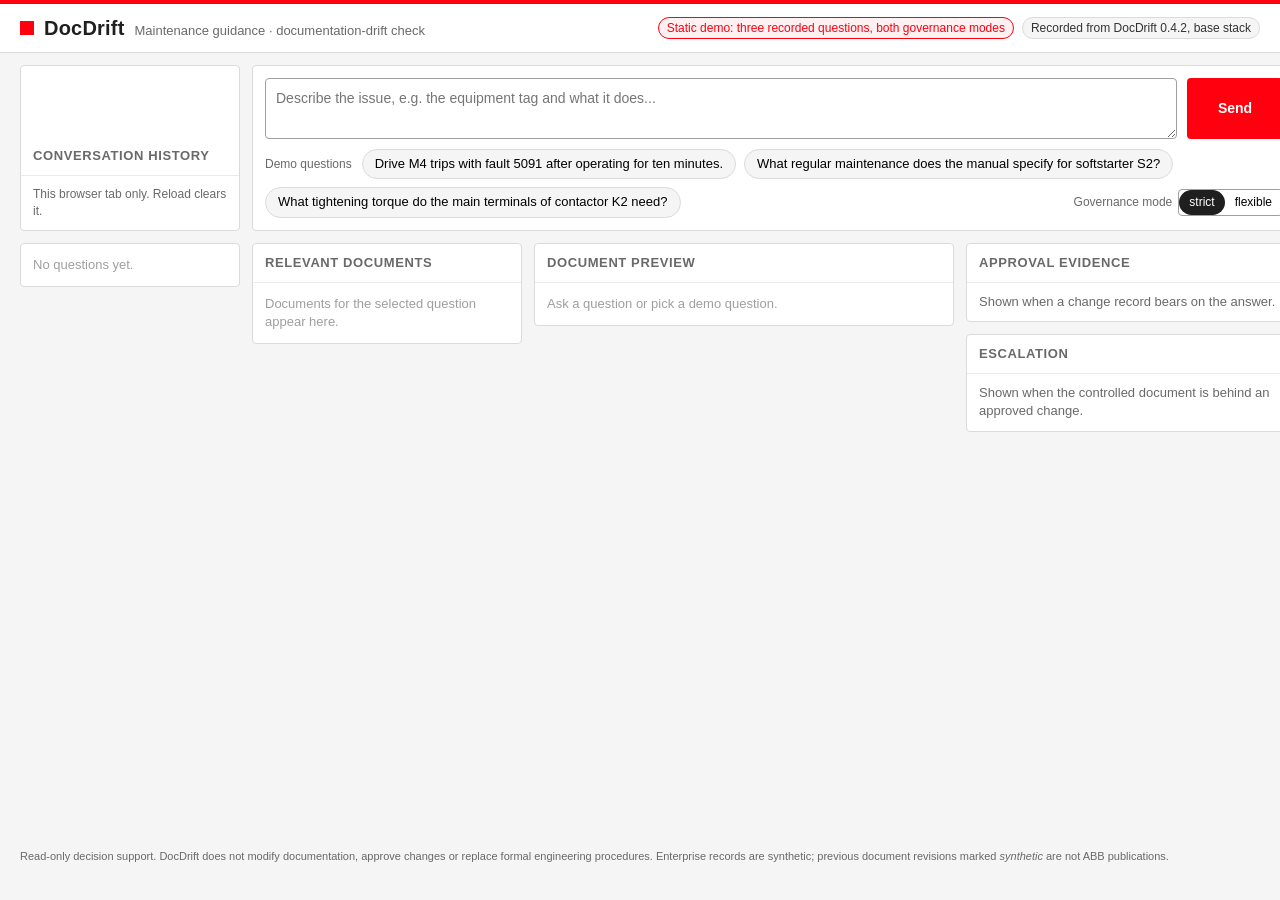
<file: docs/index.html>
<!doctype html>
<html lang="en">
<head>
<meta charset="utf-8">
<meta name="viewport" content="width=device-width, initial-scale=1">
<title>DocDrift static demo - maintenance guidance with documentation-drift check</title>
<link rel="stylesheet" href="app.css">
</head>
<body>
<header class="topbar">
  <div class="brand"><span class="brand-mark" aria-hidden="true"></span>
    <span class="brand-name">DocDrift</span>
    <span class="brand-sub">Maintenance guidance &middot; documentation-drift check</span></div>
  <div class="topbar-meta" id="meta"></div>
</header>
<main id="app"></main>
<footer class="foot">Read-only decision support. DocDrift does not modify documentation, approve
changes or replace formal engineering procedures. Enterprise records are synthetic; previous
document revisions marked <em>synthetic</em> are not ABB publications.</footer>
<script src="static-data.js"></script>
<script src="app.js"></script>
</body>
</html>
</file>
<file: docs/app.css>
:root {
  --red: #FF000F;          /* ABB red */
  --black: #000000;
  --ink: #1F1F1F;
  --grey-1: #333333;
  --grey-2: #696969;
  --grey-3: #9F9F9F;
  --grey-4: #DBDBDB;
  --grey-5: #EBEBEB;
  --grey-6: #F5F5F5;
  --white: #FFFFFF;
  --ok: #0CA919;
  --warn: #FF7300;
  --info: #004C97;
  --hl: #FFE066;
  font-family: "ABBvoice", Arial, Helvetica, sans-serif;
  color: var(--ink);
}
* { box-sizing: border-box; }
html, body { overflow-anchor: none; }   /* no scroll anchoring: re-renders must not pull the page */
body { margin: 0; background: var(--grey-6); font-size: 14px; line-height: 1.4; }
button { font: inherit; cursor: pointer; }
a { color: var(--info); }

.topbar { display: flex; align-items: center; justify-content: space-between; gap: 16px;
  background: var(--white); border-top: 4px solid var(--red); border-bottom: 1px solid var(--grey-4);
  padding: 10px 20px; }
.brand { display: flex; align-items: baseline; gap: 10px; }
.brand-mark { width: 14px; height: 14px; background: var(--red); display: inline-block; align-self: center; }
.brand-name { font-weight: 700; font-size: 20px; letter-spacing: .2px; }
.brand-sub { color: var(--grey-2); font-size: 13px; }
.topbar-meta { display: flex; gap: 8px; flex-wrap: wrap; justify-content: flex-end; }
.chip { font-size: 12px; border: 1px solid var(--grey-4); background: var(--grey-6); padding: 2px 8px;
  border-radius: 12px; color: var(--grey-1); white-space: nowrap; }
.chip.on { border-color: var(--red); color: var(--red); background: #FFF0F1; }

.layout { display: grid; grid-template-columns: 220px 270px minmax(420px, 1fr) 330px;
  grid-template-rows: auto 1fr; gap: 12px; padding: 12px 20px; min-height: calc(100vh - 110px); }
.panel { background: var(--white); border: 1px solid var(--grey-4); border-radius: 4px; min-width: 0; }
.panel h2 { font-size: 13px; text-transform: uppercase; letter-spacing: .6px; color: var(--grey-2);
  margin: 0; padding: 10px 12px; border-bottom: 1px solid var(--grey-5); font-weight: 700; }
.panel .body { padding: 10px 12px; }

.history-head { grid-column: 1; grid-row: 1; display: flex; flex-direction: column; justify-content: flex-end; }
.history-head .body { color: var(--grey-2); font-size: 12px; }
.ask { grid-column: 2 / 5; grid-row: 1; padding: 12px; }
.ask-row { display: flex; gap: 10px; }
.ask textarea { flex: 1; resize: vertical; min-height: 52px; max-height: 160px; padding: 10px;
  font: inherit; border: 1px solid var(--grey-3); border-radius: 4px; }
.ask textarea:focus { outline: 2px solid var(--red); outline-offset: -1px; border-color: transparent; }
.btn { border: 0; border-radius: 4px; padding: 0 20px; font-weight: 700; display: inline-flex;
  align-items: center; justify-content: center; }
.btn-primary { background: var(--red); color: var(--white); min-width: 96px; }
.btn-primary:disabled { background: var(--grey-3); cursor: progress; }
.btn-secondary { background: var(--white); color: var(--ink); border: 1px solid var(--grey-1); padding: 7px 14px; }
.demo { display: flex; gap: 8px; margin-top: 10px; flex-wrap: wrap; align-items: center; }
.demo-label { font-size: 12px; color: var(--grey-2); margin-right: 2px; }
.demo button { border: 1px solid var(--grey-4); background: var(--grey-6); border-radius: 16px;
  padding: 5px 12px; font-size: 13px; text-align: left; flex: 0 1 auto; white-space: normal; }
.demo button:hover { border-color: var(--red); }
.mode { margin-left: auto; display: flex; align-items: center; gap: 6px; font-size: 12px; color: var(--grey-2); }
.seg { display: inline-flex; border: 1px solid var(--grey-3); border-radius: 4px; overflow: hidden; }
.seg button { border: 0; background: var(--white); padding: 4px 10px; font-size: 12px; }
.seg button.active { background: var(--ink); color: var(--white); }

.history { grid-column: 1; grid-row: 2; align-self: start; max-height: 80vh; overflow: auto; overscroll-behavior: contain; }
.history ol { list-style: none; margin: 0; padding: 0; }
.history li button { width: 100%; text-align: left; border: 0; border-bottom: 1px solid var(--grey-5);
  background: var(--white); padding: 10px 12px; }
.history li button.active { background: #FFF0F1; box-shadow: inset 3px 0 0 var(--red); }
.history .q { display: block; font-size: 13px; }
.history .s { display: block; font-size: 11px; color: var(--grey-2); margin-top: 3px; }
.empty { color: var(--grey-3); font-size: 13px; padding: 12px; }

.docs { grid-column: 2; grid-row: 2; align-self: start; max-height: 80vh; overflow: auto; overscroll-behavior: contain; }
.doc { border-bottom: 1px solid var(--grey-5); padding: 9px 12px; cursor: pointer; }
.doc:hover { background: var(--grey-6); }
.doc.active { box-shadow: inset 3px 0 0 var(--red); background: #FFF0F1; }
.doc .id { font-size: 11px; color: var(--grey-2); font-family: Consolas, Menlo, monospace; }
.doc .t { font-size: 13px; font-weight: 700; margin: 2px 0; }
.doc .m { font-size: 11px; color: var(--grey-2); }
.tag { display: inline-block; font-size: 10px; text-transform: uppercase; letter-spacing: .4px;
  padding: 1px 6px; border-radius: 3px; margin-right: 4px; background: var(--grey-5); color: var(--grey-1); }
.tag.abb { background: var(--ink); color: var(--white); }
.tag.syn { background: #FFF0F1; color: var(--red); border: 1px solid var(--red); }
.tag.cited { background: var(--info); color: var(--white); }
.tag.change { background: var(--warn); color: var(--white); }
.docs .more { padding: 8px 12px; font-size: 12px; color: var(--grey-2); }

.preview { grid-column: 3; grid-row: 2; align-self: start; }
.status { display: flex; align-items: center; gap: 12px; padding: 12px; border-bottom: 1px solid var(--grey-5); }
.badge { font-weight: 700; font-size: 13px; padding: 4px 10px; border-radius: 3px; color: var(--white); white-space: nowrap; }
.badge.vc { background: var(--ok); }
.badge.pau { background: var(--warn); }
.badge.ie { background: var(--grey-2); }
.status .eq { font-size: 13px; }
.status .eq small { color: var(--grey-2); display: block; }
.guidance { padding: 8px 12px 4px; border-bottom: 1px solid var(--grey-5); }
.guidance h3 { font-size: 13px; margin: 4px 0 6px; }
.guidance ol { margin: 0 0 6px; padding-left: 20px; }
.guidance li { margin-bottom: 6px; }
.cite { font-family: Consolas, Menlo, monospace; font-size: 11px; color: var(--info); background: none;
  border: 0; padding: 0; text-decoration: underline; margin-left: 4px; }
.clarify { margin: 12px; padding: 10px; border-left: 3px solid var(--grey-2); background: var(--grey-6);
  white-space: pre-line; }
.tabs { display: flex; gap: 0; border-bottom: 1px solid var(--grey-4); padding: 0 12px; align-items: flex-end; }
.tabs button { border: 0; background: none; padding: 9px 12px; font-size: 13px; color: var(--grey-2);
  border-bottom: 3px solid transparent; }
.tabs button.active { color: var(--ink); border-bottom-color: var(--red); font-weight: 700; }
.tabs .spacer { flex: 1; }
.tabs .nav { font-size: 12px; color: var(--grey-2); padding-bottom: 8px; display: flex; gap: 6px; align-items: center; }
.tabs .nav button { border: 1px solid var(--grey-4); padding: 2px 8px; color: var(--ink); border-radius: 3px; }
/* The viewer is not a scroll container: the page scrolls as one, so the wheel never
   gets captured by the preview. min-height keeps the layout still while a page loads. */
.viewer { background: var(--grey-5); padding: 12px; min-height: 640px; }
.viewer img { display: block; max-width: 100%; margin: 0 auto; box-shadow: 0 1px 4px rgba(0,0,0,.25); background: var(--white); }
.viewer pre { white-space: pre-wrap; background: var(--white); padding: 12px; margin: 0; font: 13px/1.5 Arial, sans-serif; }
.viewer .note { font-size: 12px; color: var(--grey-2); margin: 0 0 8px; }
.diff { background: var(--white); padding: 12px; line-height: 1.7; }
.diff del { background: #FFE3E5; color: #B00010; }
.diff ins { background: #DFF5E1; color: #056B10; text-decoration: none; }
.diffhead { background: var(--white); padding: 10px 12px; margin-bottom: 8px; font-size: 12px; }
.diffhead ul { margin: 4px 0 0; padding-left: 18px; }

.right { grid-column: 4; grid-row: 2; align-self: start; display: flex; flex-direction: column; gap: 12px; min-width: 0; }
.right .panel .body { font-size: 13px; }
.kv { display: grid; grid-template-columns: 96px 1fr; gap: 3px 8px; font-size: 12px; }
.kv dt { color: var(--grey-2); }
.kv dd { margin: 0; }
.evidence-list { margin: 0; padding-left: 16px; font-size: 12px; }
.evidence-list li { margin-bottom: 4px; }
.alert { border: 1px solid var(--warn); border-left: 5px solid var(--warn); background: #FFF6EE; }
.alert h2 { color: #B04E00; }
.link-evidence { display: block; margin-top: 10px; font-weight: 700; color: var(--red); text-decoration: none; }
.link-evidence:hover { text-decoration: underline; }
.escalate-note { font-size: 12px; color: var(--grey-2); margin-top: 8px; }
.refused { font-size: 12px; margin: 0; padding-left: 16px; }
.refused li { margin-bottom: 3px; }
.muted { color: var(--grey-2); }

/* evidence records page */
.evpage { padding: 16px 20px; max-width: 1200px; margin: 0 auto; }
.evpage .back { display: inline-block; margin-bottom: 10px; }
.evpage h1 { font-size: 20px; margin: 0 0 4px; }
.evpage .sub { color: var(--grey-2); margin-bottom: 16px; }
.record { background: var(--white); border: 1px solid var(--grey-4); border-radius: 4px; margin-bottom: 14px; }
.record.effective { border: 2px solid var(--warn); }
.record header { display: flex; flex-wrap: wrap; gap: 8px; align-items: center; padding: 10px 14px;
  border-bottom: 1px solid var(--grey-5); }
.record header .rid { font-family: Consolas, Menlo, monospace; font-weight: 700; }
.record .rbody { display: grid; grid-template-columns: 1.1fr 1fr; gap: 16px; padding: 12px 14px; }
.record blockquote { margin: 0 0 8px; padding: 8px 12px; background: var(--grey-6); border-left: 3px solid var(--grey-3); }
.cond { width: 100%; border-collapse: collapse; font-size: 12px; }
.cond td { padding: 4px 6px; border-bottom: 1px solid var(--grey-5); vertical-align: top; }
.cond .ok { color: var(--ok); font-weight: 700; }
.cond .no { color: var(--red); font-weight: 700; }
.cond .skip { color: var(--grey-3); }
.pill { font-size: 11px; padding: 2px 7px; border-radius: 10px; border: 1px solid var(--grey-3); }
.pill.eff { border-color: var(--warn); background: var(--warn); color: var(--white); }
.pill.ref { border-color: var(--grey-3); color: var(--grey-1); }
.foot { font-size: 11px; color: var(--grey-2); padding: 6px 20px 14px; }
@media (max-width: 1250px) {
  .layout { grid-template-columns: 200px 240px 1fr; }
  .ask { grid-column: 2 / 4; }
  .right { grid-column: 1 / 4; grid-row: 3; flex-direction: row; flex-wrap: wrap; }
  .right .panel { flex: 1 1 300px; }
}

.tab-title { font-size: 13px; font-weight: 700; padding: 9px 0; border-bottom: 3px solid var(--red); }
.subhead { font-size: 12px; text-transform: uppercase; letter-spacing: .5px; color: var(--grey-2); margin: 12px 0 4px; }
.desc { margin: 0; font-size: 13px; }
.right hr { border: 0; border-top: 1px solid var(--grey-5); margin: 12px 0; }
.kv { grid-template-columns: 104px 1fr; }
.record .rbody { grid-template-columns: 1fr 1.3fr; }
.record .rid { font-family: Consolas, Menlo, monospace; font-weight: 700; }
.log { margin: 0; font: 12px/1.5 Consolas, Menlo, monospace; white-space: pre-wrap; background: var(--grey-6);
  border: 1px solid var(--grey-5); padding: 8px 10px; }
.logline { padding: 6px 0; border-bottom: 1px dashed var(--grey-4); }
.logline:last-child { border-bottom: 0; }
.logline.this { background: #FFF6EE; box-shadow: -10px 0 0 #FFF6EE, 10px 0 0 #FFF6EE; }
</file>
